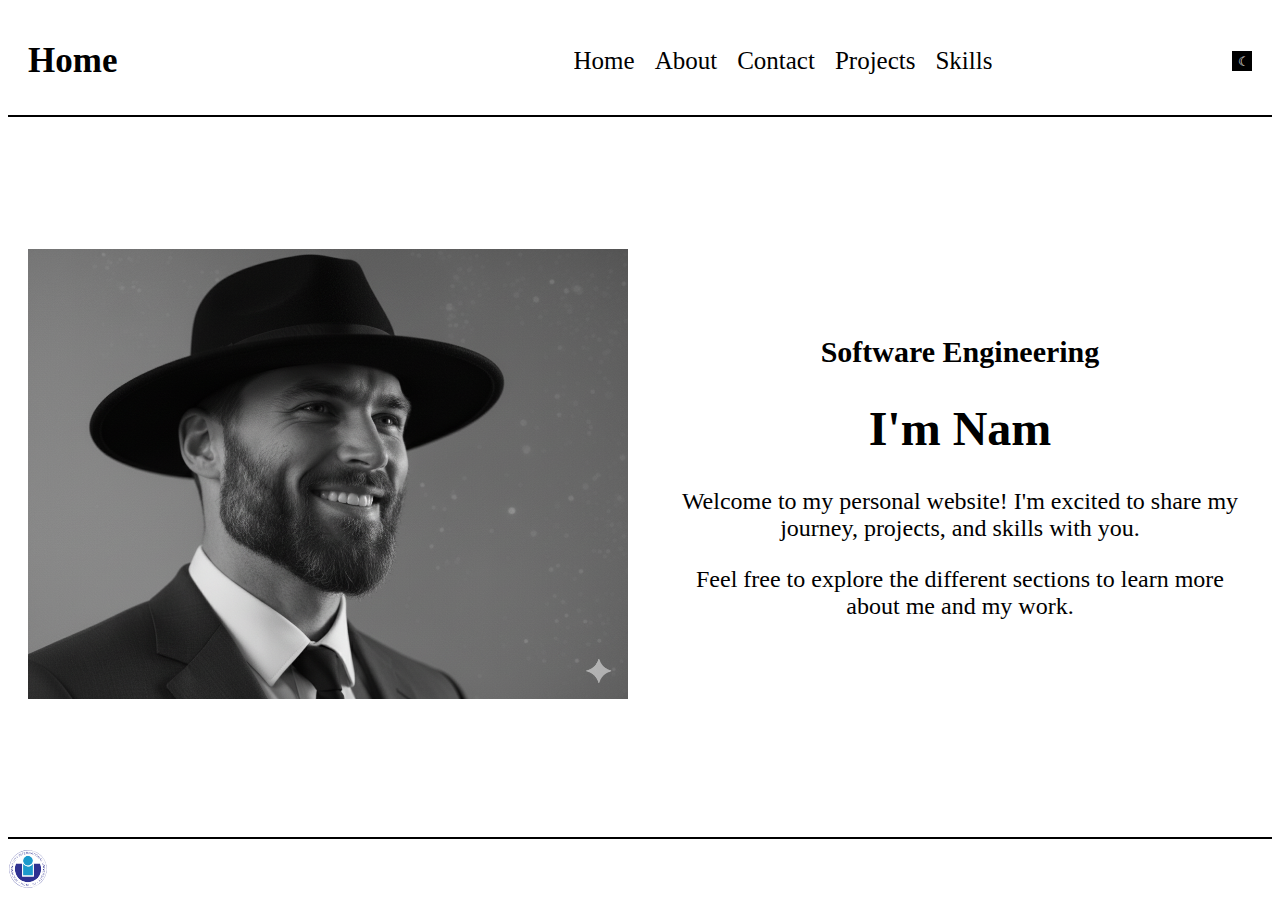
<file: index.html>
<!DOCTYPE html>
<html lang="en">
<head>
    <meta charset="UTF-8">
    <meta name="viewport" content="width=device-width, initial-scale=1.0">
    <title>Document</title>
    <link rel="stylesheet" href="style.css">
   
</head>
<body>
    <script src="script.js"></script>
    <header>
        <H1>Home</H1>
        <nav class = "topnav">
            <a href="index.html">Home</a>
            <a href="aboutme.html">About</a>
            <a href="contact.html">Contact</a>
            <a href="project.html">Projects</a>
            <a href="skill.html">Skills</a>
        </nav>
       <button id="themeToggle" aria-label="Toggle dark mode">☀</button>

    </header>

    <main class="container">
        <div class="homeItem1">
            <img src="img/HomePageCard.png" alt="" width="600" height="450">
        </div>
        <div class="homeItem2">
            <H2>Software Engineering</H2>
            <H1>I'm Nam</H1>
            <p>Welcome to my personal website! I'm excited to share my journey, projects, and skills with you.</p>
            <p>Feel free to explore the different sections to learn more about me and my work.</p>
        </div>
    </main>
    <footer>
        <img src="img/Logo-HCMIU.svg" alt="">
    </footer>

</body>
</html>
</file>
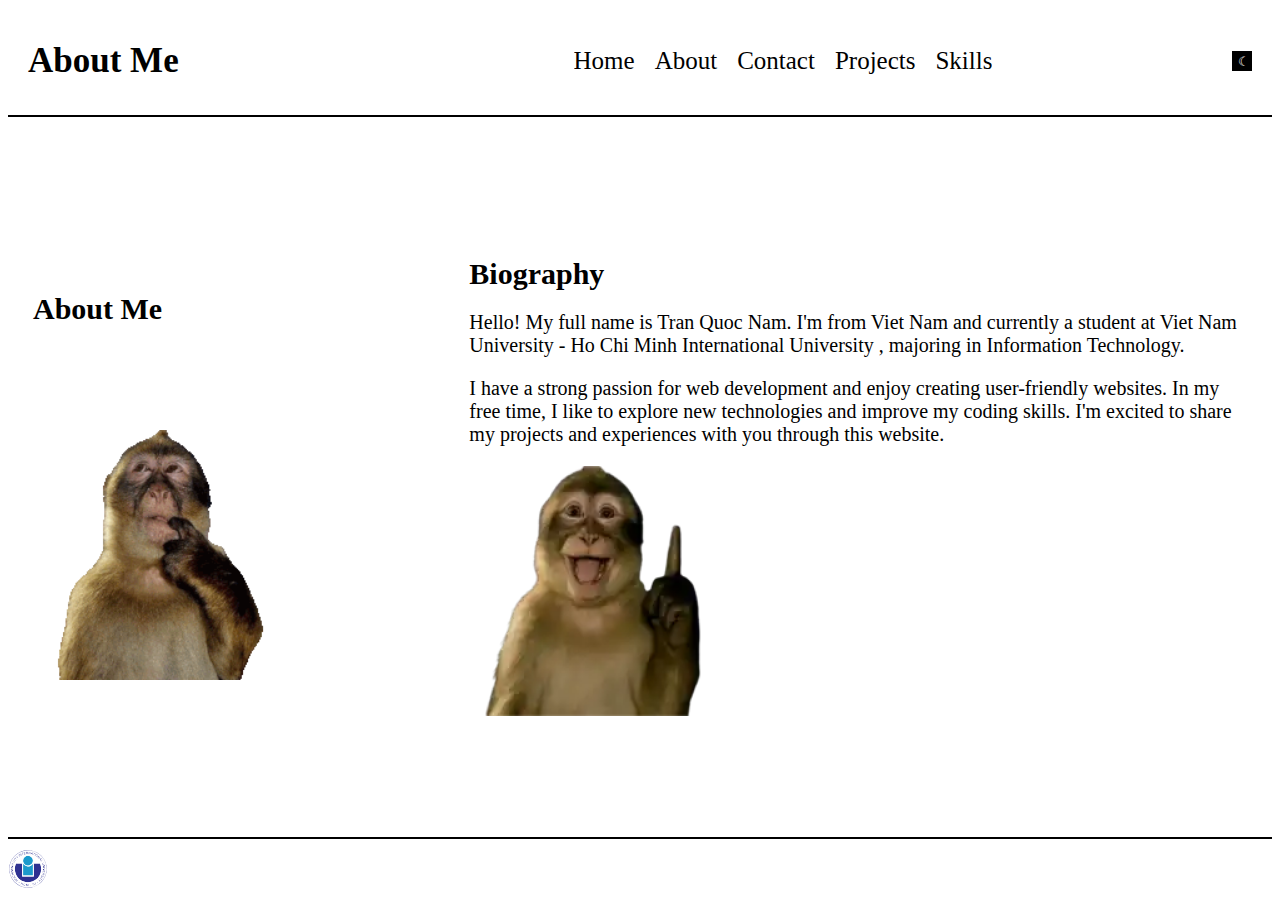
<file: aboutme.html>
<!DOCTYPE html>
<html lang="en">
<head>
    <meta charset="UTF-8">
    <meta name="viewport" content="width=device-width, initial-scale=1.0">
    <title>About Me</title>
    <link rel="stylesheet" href="style.css">
    <link rel="icon" href="img/aboutme.png" type="image/svg+xml">
    <script src="script.js"></script>
</head>
<body>
    
      <header>
        <H1>About Me</H1>
        <nav class = "topnav">
            <a href="index.html">Home</a>
            <a href="aboutme.html">About</a>
            <a href="contact.html">Contact</a>
            <a href="project.html">Projects</a>
            <a href="skill.html">Skills</a>
        </nav>
       <button id="themeToggle" aria-label="Toggle dark mode">☀</button>
    </header>
    <main class = "container">
        <div class = "aboutMeItem1">
            <H2>About Me</H2>
            <br><br><br>
            <img src="img/monke.gif" alt="failed to fetch" width="250" height="250">
        </div>
        <div class = "aboutmeItem2">
            <H2>Biography</H2>
            <p>Hello! My full name is Tran Quoc Nam. I'm from Viet Nam and currently a student at Viet Nam University - Ho Chi Minh International University , majoring in Information Technology.</p>
            <p>I have a strong passion for web development and enjoy creating user-friendly websites. In my free time, I like to explore new technologies and improve my coding skills. I'm excited to share my projects and experiences with you through this website.</p>
            <img src="img/monke3.webp" alt="https://media.tenor.com/kW8f1FaqdLkAAAAi/monkey-hacylumias.gif" width="250" height="250">
        </div>
    </main>
    <footer>
        <img src="img/Logo-HCMIU.svg" alt="failed to fetch">

    </footer>
</body>
</html>
</file>
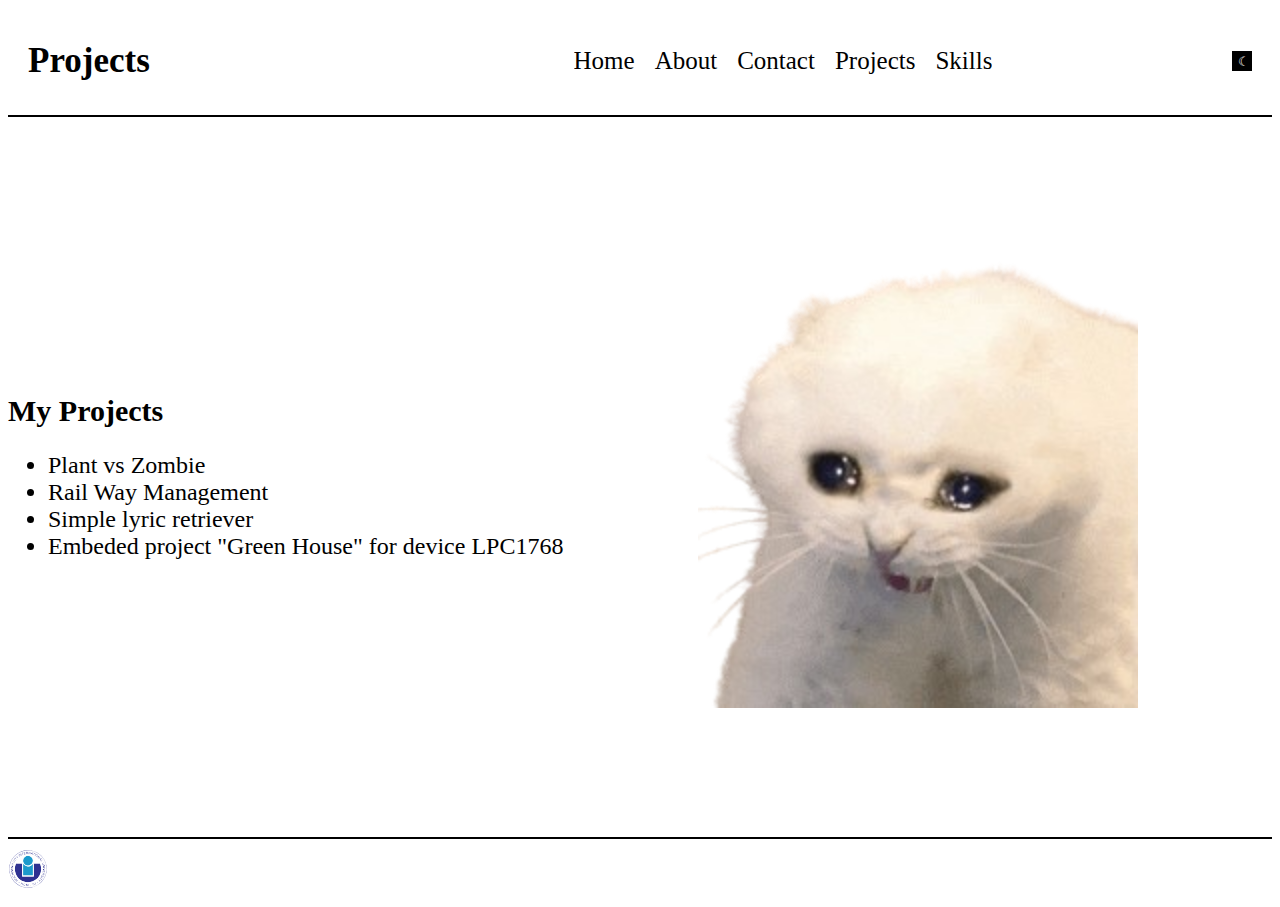
<file: project.html>
<!DOCTYPE html>
<html lang="en">
<head>
    <meta charset="UTF-8">
    <meta name="viewport" content="width=device-width, initial-scale=1.0">
    <title>Project</title>
    <link rel="stylesheet" href="style.css">
    <link rel="icon" href="img/project.png" type="image/svg+xml">
    <script src="script.js"></script>
</head>
<body>
    <header><h1>Projects</h1>
        <nav class = "topnav">
            <a href="index.html">Home</a>
            <a href="aboutme.html">About</a>
            <a href="contact.html">Contact</a>
            <a href="project.html">Projects</a>
            <a href="skill.html">Skills</a>
        </nav>
        <button id="themeToggle" aria-label="Toggle dark mode">☀</button>
        
    </header>
    <main class = container>
        <div class="prejectItem1">
            
            <h2>My Projects</h2>
            <ul >
                <li><a href="https://github.com/Nam3007/Plant-vs-Zombie-OOP">Plant vs Zombie </a></li>
                <li><a href="https://github.com/Nam3007/SE">Rail Way Management</a></li>
                <li><a href="https://github.com/Nam3007/WebApp"> Simple lyric retriever</a></li>
                <li><a href="https://github.com/Nam3007/LPC1768-Project">Embeded project "Green House" for device LPC1768</a></li>
            </ul>
        </div>

        <div class="projectItem2">
             <img src="img/projectImg.png" alt="failed to fetch" width="auto" height="auto">

        </div>

    </main>    
    <footer>
        <img src="img/Logo-HCMIU.svg" alt="failed to fetch">

    </footer>

</body>
</html>
</file>
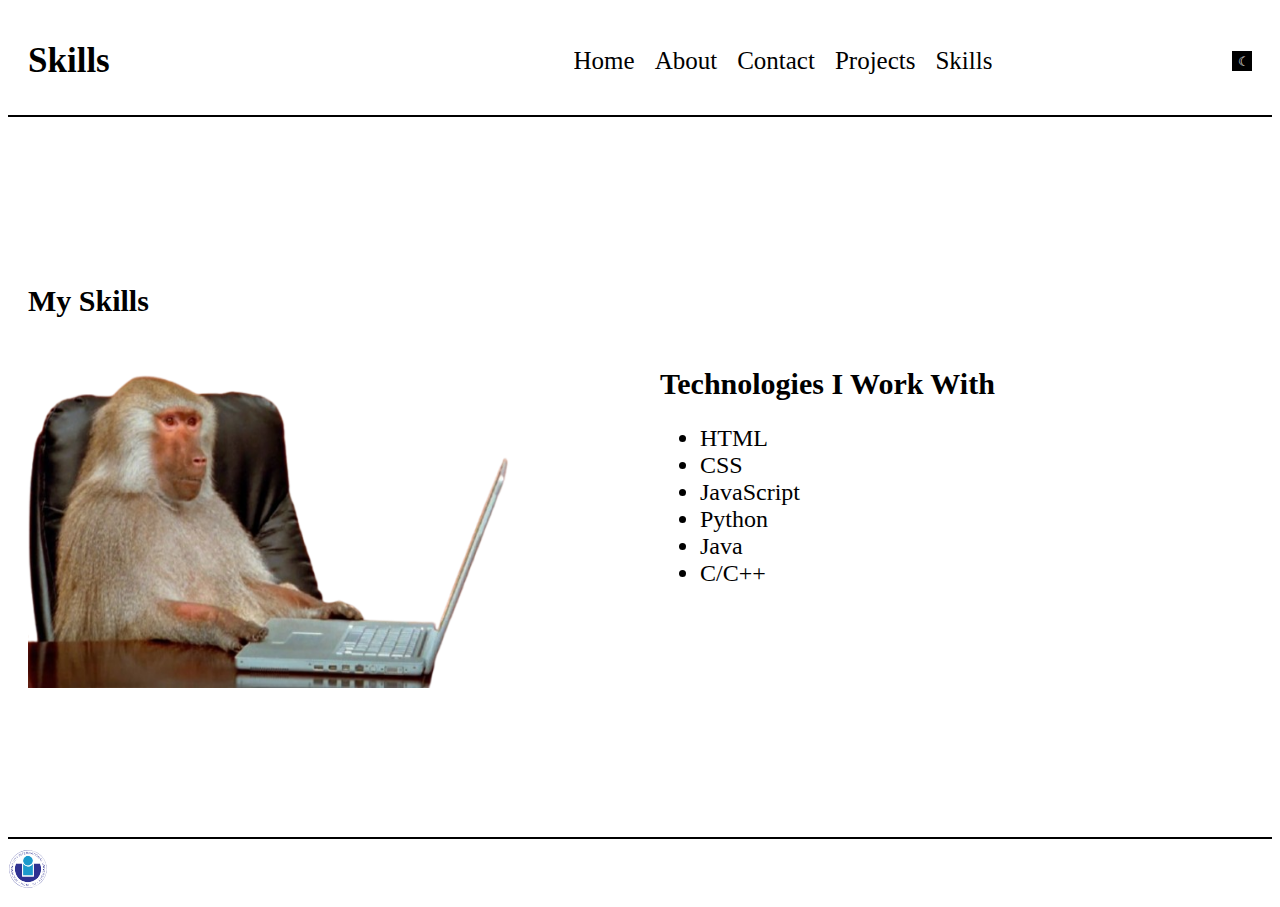
<file: skill.html>
<!DOCTYPE html>
<html lang="en">
<head>
    <meta charset="UTF-8">
    <meta name="viewport" content="width=device-width, initial-scale=1.0">
    <title>Skills</title>
    <link rel="stylesheet" href="style.css">
    <link rel="icon" href="img/skill.png" type="image/svg+xml">
    <script src="script.js" ></script>
</head>
<body>
    <header>
        <h1>Skills</h1>
        <nav class = "topnav">
            <a href="index.html">Home</a>
            <a href="aboutme.html">About</a>
            <a href="contact.html">Contact</a>
            <a href="project.html">Projects</a>
            <a href="skill.html">Skills</a>
        </nav>
        
        <button id="themeToggle" aria-label="Toggle dark mode">☀</button>
    </header>
    <main class="container">
       <div class="skillItem1">
         <h2>My Skills</h2>
        <img src="img/monkePC.png" alt="failed to fetch" width="550" height="350">
       </div>
      <div class="skillItem2">
        <h2>Technologies I Work With</h2>
        <ul>
            <li>HTML</li>
            <li>CSS</li>
            <li>JavaScript</li>
            <li>Python</li>
            <li>Java</li>
            <li>C/C++</li>
        </ul>
      </div>

      

    </main>
    <footer>
                <img src="img/Logo-HCMIU.svg" alt="failed to fetch">

    </footer>
</body>
</html>
</file>
<file: style.css>
/*Toggle between light and dark themes using CSS variables */
:root[data-theme="light"] {
    --bg-color: #ffffff;
    --text-color: #000000;
}

:root[data-theme="dark"] {
    --bg-color: #000000;
    --text-color: #ffffff;
}

body {
    background-color: var(--bg-color);
    color: var(--text-color);
    transition: background-color 0.3s, color 0.3s;
}

/* Styling for links */
a {
    color: var(--text-color);
    text-decoration: none;
    transition: color 0.3s;
}

a:hover {
    text-decoration: underline;
    transition: var(--text-color) 0.5s;
}
a:active {
    color: grey;
}


/* Additional styling for buttons */
button {
    background-color: var(--text-color);
    color: var(--bg-color);
    border: none;
    cursor: pointer;
    transition: background-color 0.3s, color 0.3s;
    width: 20px;
    height: 20px;
    align-items: center;
}

/* Header styling */
header {
    display: flex;
    justify-content: space-between;
    align-items: center;
    padding: 10px 20px;
    background-color: var(--bg-color);
    color: var(--text-color);
    border-bottom: 2px solid var(--text-color);
}

header h1 {
    font-size: 35px;
    font-weight: bold;
    width: 25%
}

.topnav{
    display: flex;
    overflow: hidden;
    font-size: 25px;
    flex-direction: row;
    justify-content: end;
    gap: 1.25rem;
    color: var(--bg-color);
    
}


/*Container display adjustment*/
.container {
    display: flex;
    flex-direction: row;
    justify-content: space-around;
    align-items: center;
    height: 80vh;
    font-size: 1.5rem;
}

.container h2 {
    font-size: 30px;
    font-weight: bold;
    margin-bottom: 20px;
}

/* Home Page Items */
.homeItem1, .homeItem2 {
    flex: 1;
    text-align: center;
    padding: 20px;
}

.homeItem1{
    justify-content: start;
}

/* About Me page display adjustment */
.aboutMeItem1{
    flex: 1;
    justify-content: start;
    padding: 25px;
    font-size: 25px;
    
}
.aboutmeItem2{
    flex: 2;
    justify-content: start;
    padding: 20px;
    font-size: 20px;
}

/* Contact Me page dislay adjustment */
.contactItem1, .contactItem2 {
    flex: 1;
    padding: 20px;
}

.contactItem2  li{
    justify-content: start;
    margin: 10px;
    

}
.contactItem2 img{
    width: 4%;
    height: 4%;
}


/* Project page display adjustment */
.projectItem1, .projectItem2 {
    flex: 1;
    padding: 20px;
    text-align: center;
}
.projectItem1{
    justify-content: start;
}

.projectItem2{
    justify-content: end;
}

/* Skill page display adjustment */
.skillItem1, .skillItem2 {
    flex: 1;
    padding: 20px;
    text-align: start;
    justify-content: start;
}

/* Footer styling */
footer {
    display: flex;
    justify-content: start;
    padding: 10px 0;
    background-color: var(--bg-color);
    color: var(--text-color);
    border-top: 2px solid var(--text-color);
    font-size: 1.2rem;
}
footer img{
    width: 40px;
    height: 40px;
}
</file>
